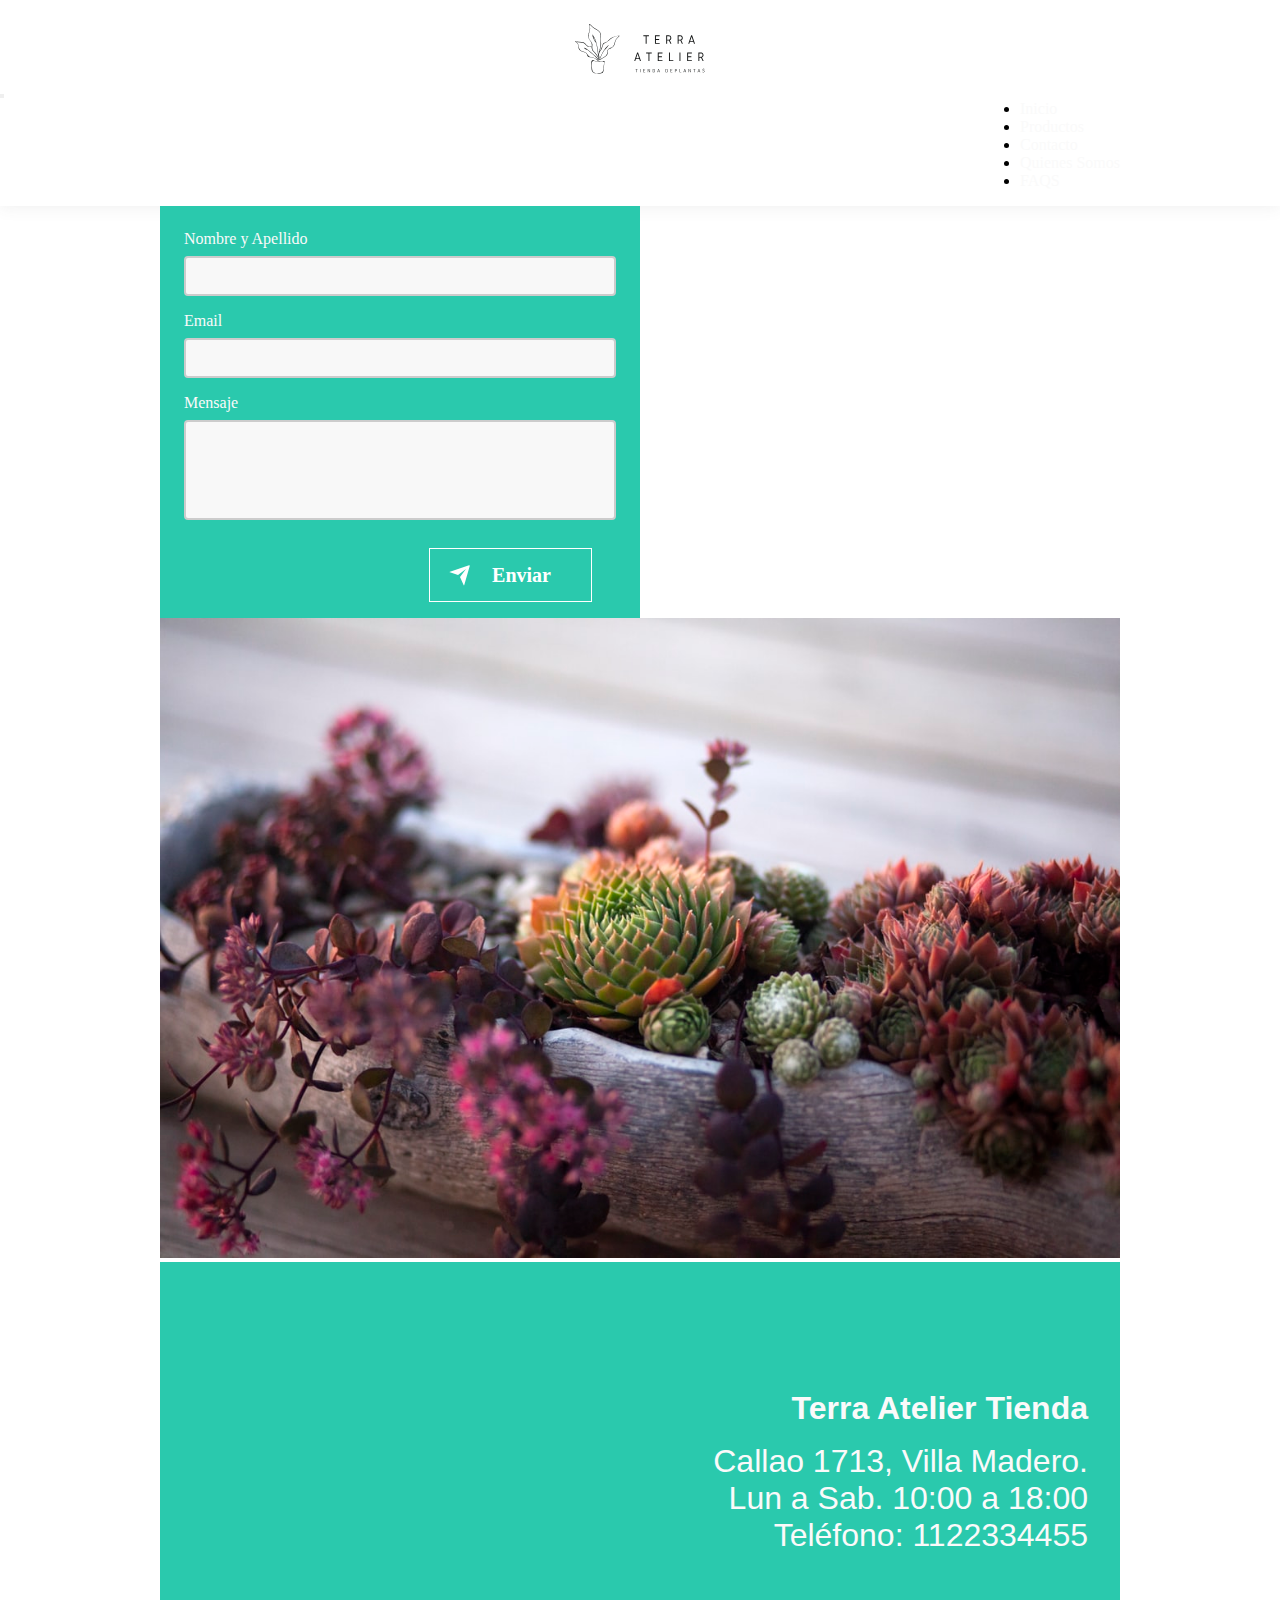
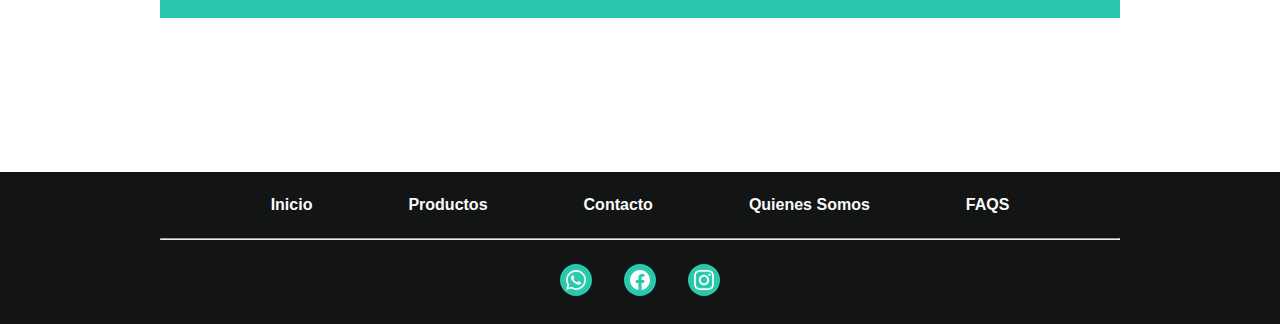
<file: contacto.html>
<!DOCTYPE html>
<html lang="es">
<head>
    <meta charset="UTF-8">
    <meta http-equiv="X-UA-Compatible" content="IE=edge">
    <meta name="viewport" content="width=device-width, initial-scale=1.0">
    <meta name="E-commerce de plantas">
    <link rel="shortcut icon" href="img/favicon.ico">
    <link rel="stylesheet" href="./css/style.css">
    <link href="https://cdn.jsdelivr.net/npm/bootstrap@5.1.3/dist/css/bootstrap.min.css" rel="stylesheet" integrity="sha384-1BmE4kWBq78iYhFldvKuhfTAU6auU8tT94WrHftjDbrCEXSU1oBoqyl2QvZ6jIW3" crossorigin="anonymous">
    <title>Terra Atelier - Contacto</title>
    <meta name="description" content="En nuestra sección de contacto podrás ubicar nuestra tienda en el mapa y mandarnos un mensaje por cualquier duda que tengas!" />
</head>
<body>

 <!-- NAVBAR -->
     <nav class="navbar navbar-expand-lg navbar-light bg-light mb-5 ">
        <div class="container-fluid ">
          <a class="navbar-brand" href="index.html"><img class="logo" src="img/logo.svg" alt="logoterraatelier"></a>
          <button class="navbar-toggler" type="button" data-bs-toggle="collapse" data-bs-target="#navbarNav" aria-controls="navbarNav" aria-expanded="false" aria-label="Toggle navigation">
            <span class="navbar-toggler-icon"></span>
          </button>
          <div class="collapse navbar-collapse li-position" id="navbarNav">
            <ul class="navbar-nav">
              <li class="nav-item">
                <a class="nav-link " aria-current="page" href="index.html">Inicio</a>
              </li>
              <li class="nav-item">
                <a class="nav-link" href="productos.html">Productos</a>
              </li>
              <li class="nav-item">
                <a class="nav-link active" href="contacto.html">Contacto</a>
              </li>
              <li class="nav-item">
                <a class="nav-link" href="quienes-somos.html">Quienes Somos</a>
              </li>
              <li class="nav-item">
                <a class="nav-link" href="faqs.html">FAQS</a>
              </li>
            </ul>
          </div>
        </div>
      </nav>
    
<!-- INBOX-->
<section class="responsive-message mb-5">
    <div class="row">
        <div class="col-xxl-6 col-12 p-0 inbox-left">
            <form action="" class="p-3">
                <div class="inbox-name">
                    <label for="text">Nombre y Apellido</label>
                    <input type="text">
                </div>
                <div class="inbox-email">
                    <label for="text">Email</label>
                    <input type="text">
                </div>
                <div class="inbox-message">
                    <label for="text">Mensaje</label>
                    <textarea name="text" id="text" cols="30" rows="10"></textarea>
                </div>  
            </form>
            <div class="inbox-btn">
                <button class="button-inbox">
                      <div class="svg-wrapper-1">
                        <div class="svg-wrapper">
                          <svg xmlns="http://www.w3.org/2000/svg" viewBox="0 0 24 24" width="24" height="24">
                            <path fill="none" d="M0 0h24v24H0z"></path>
                           <path fill="currentColor" d="M1.946 9.315c-.522-.174-.527-.455.01-.634l19.087-6.362c.529-.176.832.12.684.638l-5.454 19.086c-.15.529-.455.547-.679.045L12 14l6-8-8 6-8.054-2.685z"></path>
                          </svg>
                        </div>
                      </div>
                      <span>Enviar</span>
                    </button>
            </div>
        </div>
        <div class="col-xxl-6 px-0  col-12"> 
        <img class="img-inbox" src="img/succulent.jpg" width="100%" alt="imagensuculenta">
        </div>
    </div>
</section>

<!-- MAPS -->
    <section class="responsive-message mb-5">
        <div class="row">
            <div class="col-12 col-md-6 p-0">
                <div class= "box-map-left">
                    <p class="text-map-bold">Terra Atelier Tienda <br>
                    </p> 
                    <p class="text-map"> Callao 1713, Villa Madero. <br> Lun a Sab. 10:00 a 18:00 <br> Teléfono: 1122334455 <br> 
                    </p>
                </div>
            </div>
            <div class="col-12 col-md-6 p-0">
                <iframe src="https://www.google.com/maps/embed?pb=!1m18!1m12!1m3!1d289.94160794339587!2d-58.503243936863996!3d-34.6972382619605!2m3!1f0!2f0!3f0!3m2!1i1024!2i768!4f13.1!3m3!1m2!1s0x95bccf655d3cd089%3A0x585078f70c461c47!2sTerra%20Atelier!5e0!3m2!1sen!2sar!4v1638651493616!5m2!1sen!2sar"  style="border:0;" allowfullscreen="" loading="lazy">
                </iframe>  
            </div>
        </div>
    </section>
    
<!-- FOOTER -->
    <footer class="footer-responsive">
        <ul class="ul-footer">
            <li class="li-footer"><a href="index.html"> Inicio</a></li>
            <li class="li-footer"><a href="productos.html">Productos</a></li>
            <li class="li-footer"><a href="contacto.html">Contacto</a></li>
            <li class="li-footer"><a href="quienes-somos.html">Quienes Somos</a></li>
            <li class="li-footer"><a href="faqs.html">FAQS</a></li> 
        </ul>
        <hr>
        <div class="redes">
            <a class="icon-redes" href="https://api.whatsapp.com/send?phone=0123456789&text=Hola, Nececito mas informacion!" target="_blank">
                <img src="img/wasap.svg" alt="iconwhatsapp">
            </a>
            <a class="icon-redes" href="https://www.facebook.com/terraatelier.tiendadeplantas" target="_blank">
                <img src="img/fb.svg" alt="iconfacebook">
            </a>
            <a class="icon-redes" href="https://www.instagram.com/terraatelierok/"target="_blank">
                <img src="img/ig.svg" alt="iconinstagram">
            </a>
        </div>
    </footer> 
    <script src="https://cdn.jsdelivr.net/npm/bootstrap@5.1.3/dist/js/bootstrap.bundle.min.js" integrity="sha384-ka7Sk0Gln4gmtz2MlQnikT1wXgYsOg+OMhuP+IlRH9sENBO0LRn5q+8nbTov4+1p" crossorigin="anonymous"></script>
</body>
</html>
</file>
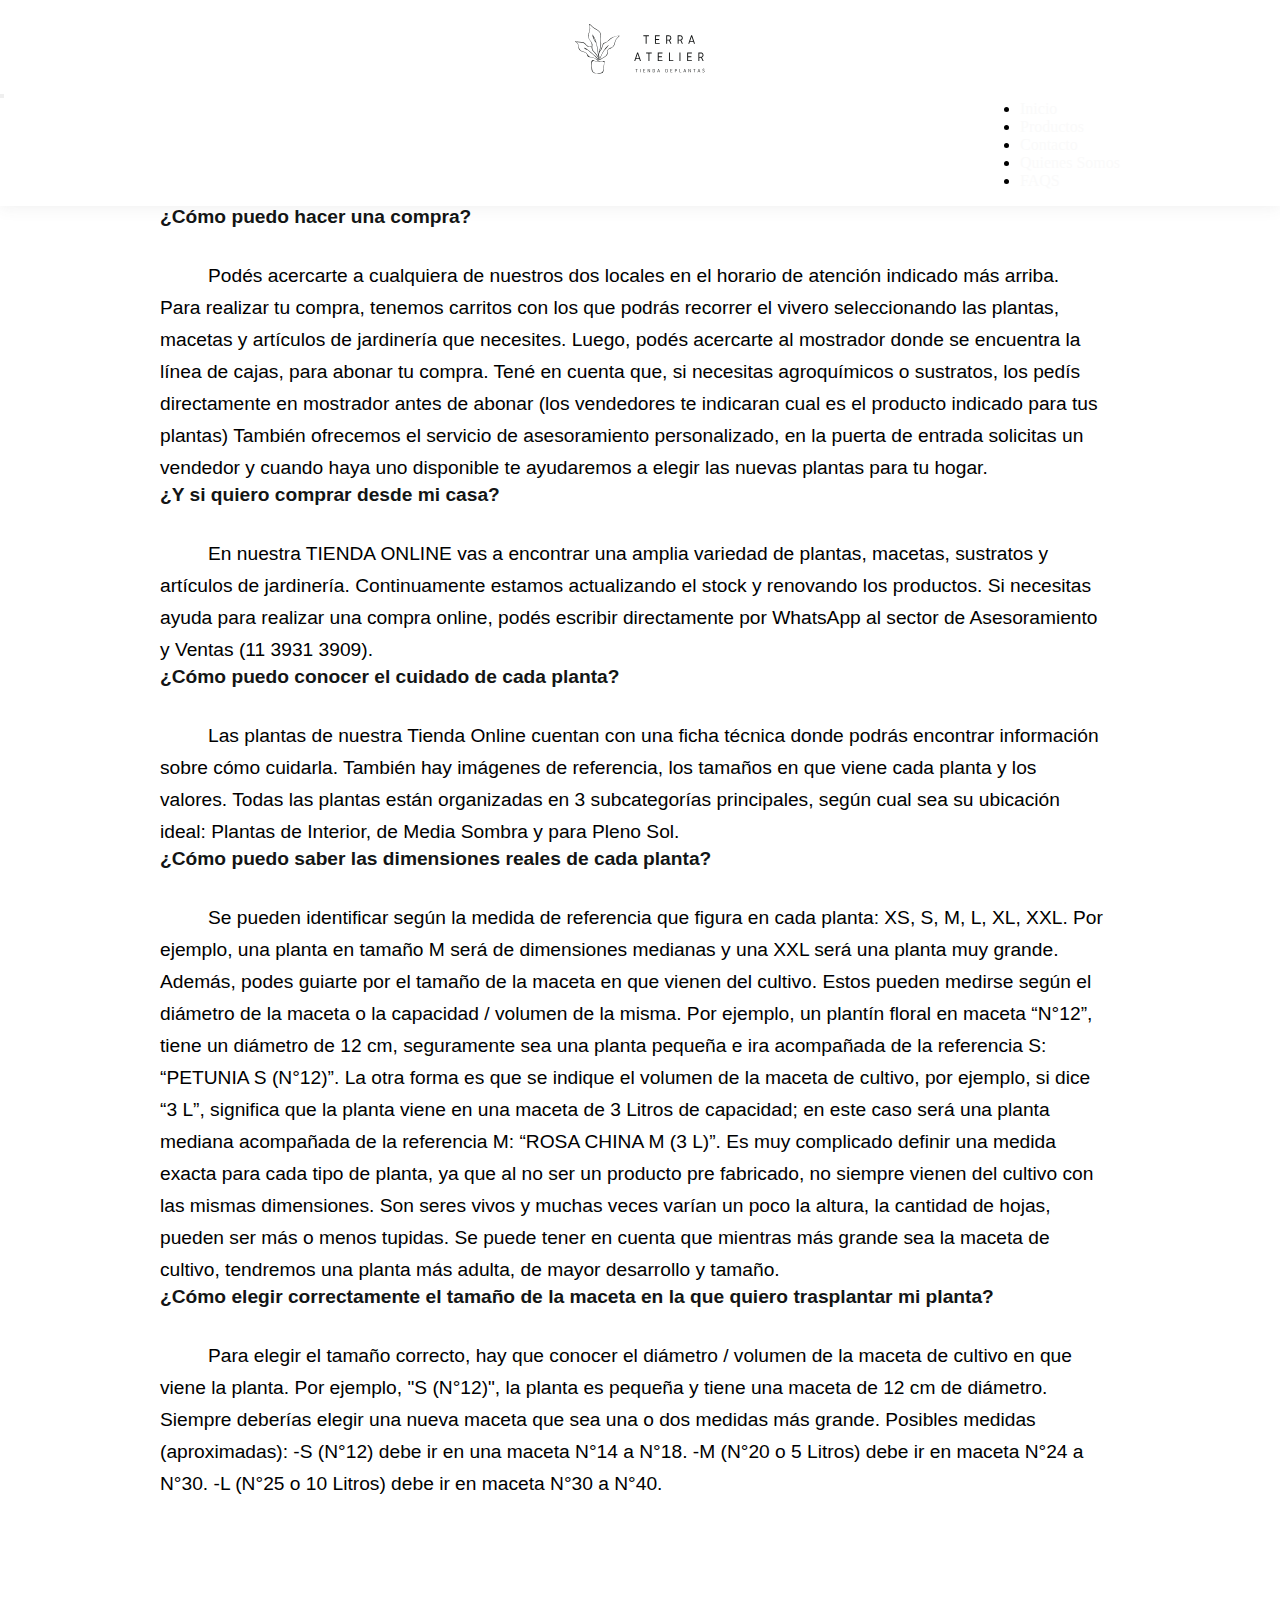
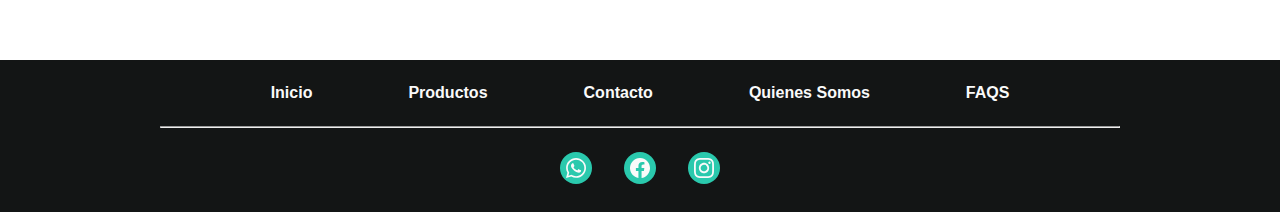
<file: faqs.html>
<!DOCTYPE html>
<html lang="es">
<head>
    <meta charset="UTF-8">
    <meta http-equiv="X-UA-Compatible" content="IE=edge">
    <meta name="viewport" content="width=device-width, initial-scale=1.0">
    <meta name="E-commerce de plantas">
    <link rel="shortcut icon" href="img/favicon.ico">
    <link rel="stylesheet" href="./css/style.css">
    <link href="https://cdn.jsdelivr.net/npm/bootstrap@5.1.3/dist/css/bootstrap.min.css" rel="stylesheet" integrity="sha384-1BmE4kWBq78iYhFldvKuhfTAU6auU8tT94WrHftjDbrCEXSU1oBoqyl2QvZ6jIW3" crossorigin="anonymous">
    <title>Terra Atelier - FAQS</title>
    <meta name="description" content="En nuestra sección de FAQS podrás encontrar las preguntas mas frecuentes sobre como comprar en nuestra tienda online" />
</head>
<body>

  <!-- NAVBAR -->
    <nav class="navbar navbar-expand-lg navbar-light bg-light ">
      <div class="container-fluid ">
        <a class="navbar-brand" href="index.html"><img class="logo" src="img/logo.svg" alt="logoterraatelier"></a>
        <button class="navbar-toggler" type="button" data-bs-toggle="collapse" data-bs-target="#navbarNav" aria-controls="navbarNav" aria-expanded="false" aria-label="Toggle navigation">
          <span class="navbar-toggler-icon"></span>
        </button>
        <div class="collapse navbar-collapse li-position" id="navbarNav">
          <ul class="navbar-nav">
            <li class="nav-item">
              <a class="nav-link " aria-current="page" href="index.html">Inicio</a>
            </li>
            <li class="nav-item">
              <a class="nav-link" href="productos.html">Productos</a>
            </li>
            <li class="nav-item">
              <a class="nav-link" href="contacto.html">Contacto</a>
            </li>
            <li class="nav-item">
              <a class="nav-link" href="quienes-somos.html">Quienes Somos</a>
            </li>
            <li class="nav-item">
              <a class="nav-link active" href="faqs.html">FAQS</a>
            </li>
          </ul>
        </div>
      </div>
    </nav>
   
    <!-- TABBAR -->
    <section class="responsive-tab">
    <div class="d-flex align-items-center my-5">
      <div class="nav flex-column nav-pills me-3" id="v-pills-tab" role="tablist" aria-orientation="vertical">
        <button class="active btn-tab p-3 m-3" id="v-pills-home-tab" data-bs-toggle="pill" data-bs-target="#v-pills-home" type="button" role="tab" aria-controls="v-pills-home" aria-selected="true">Suculentas</button>
        <button class="btn-tab p-3 m-3" id="v-pills-profile-tab" data-bs-toggle="pill" data-bs-target="#v-pills-profile" type="button" role="tab" aria-controls="v-pills-profile" aria-selected="false">Cactus</button>
        <button class="btn-tab p-3 m-3" id="v-pills-messages-tab" data-bs-toggle="pill" data-bs-target="#v-pills-messages" type="button" role="tab" aria-controls="v-pills-messages" aria-selected="false">Deco</button>
      </div>
      <div class="tab-content" id="v-pills-tabContent">
        <div class="tab-pane fade show active" id="v-pills-home" role="tabpanel" aria-labelledby="v-pills-home-tab"><img class="size-tab" src="img/tabsucus.png" alt="imagen suculenta"></div>
        <div class="tab-pane fade" id="v-pills-profile" role="tabpanel" aria-labelledby="v-pills-profile-tab"><img class="size-tab" src="img/tabcactus.png" alt="imagen cactus"></div>
        <div class="tab-pane fade" id="v-pills-messages" role="tabpanel" aria-labelledby="v-pills-messages-tab"><img class="size-tab" src="img/tabsecas.png" alt="imagen cactus"></div>
      </div>
    </div>
  </section>

  <!-- QUESTIONS -->
    <section class="responsive-faqs mt-5" id="responsive-faqs">
        <h2 class="question-terra"> ¿Cómo puedo hacer una compra?
        </h2>
        <h3 class="text-faqs mb-5">
          Podés acercarte a cualquiera de nuestros dos locales en el horario de atención indicado más arriba. Para realizar tu compra, tenemos carritos con los que podrás recorrer el vivero seleccionando las plantas, macetas y artículos de jardinería que necesites. Luego, podés acercarte al mostrador donde se encuentra la línea de cajas, para abonar tu compra. Tené en cuenta que, si necesitas agroquímicos o sustratos, los pedís directamente en mostrador antes de abonar (los vendedores te indicaran cual es el producto indicado para tus plantas)  
          También ofrecemos el servicio de asesoramiento personalizado, en la puerta de entrada solicitas un vendedor y cuando haya uno disponible te ayudaremos a elegir las nuevas plantas para tu hogar.
        </h3>
        <h2 class="question-terra"> ¿Y si quiero comprar desde mi casa?
        </h2>
        <h3 class="text-faqs mb-5">
          En nuestra TIENDA ONLINE vas a encontrar una amplia variedad de plantas, macetas, sustratos y artículos de jardinería. Continuamente estamos actualizando el stock y renovando los productos.
          Si necesitas ayuda para realizar una compra online, podés escribir directamente por WhatsApp al sector de Asesoramiento y Ventas (11 3931 3909).
        </h3>
        <h2 class="question-terra"> ¿Cómo puedo conocer el cuidado de cada planta?
        </h2>
        <h3 class="text-faqs mb-5">
          Las plantas de nuestra Tienda Online cuentan con una ficha técnica donde podrás encontrar información sobre cómo cuidarla. También hay imágenes de referencia, los tamaños en que viene cada planta y los valores.
          Todas las plantas están organizadas en 3 subcategorías principales, según cual sea su ubicación ideal: Plantas de Interior, de Media Sombra y para Pleno Sol.
        </h3>
        <h2 class="question-terra"> ¿Cómo puedo saber las dimensiones reales de cada planta?
        </h2>
        <h3 class="text-faqs mb-5">
          Se pueden identificar según la medida de referencia que figura en cada planta: XS, S, M, L, XL, XXL. Por ejemplo, una planta en tamaño M será de dimensiones medianas y una XXL será una planta muy grande.
          Además, podes guiarte por el tamaño de la maceta en que vienen del cultivo. Estos pueden medirse según el diámetro de la maceta o la capacidad / volumen de la misma. Por ejemplo, un plantín floral en maceta “N°12”, tiene un diámetro de 12 cm, seguramente sea una planta pequeña e ira acompañada de la referencia S: “PETUNIA S (N°12)”.     
          La otra forma es que se indique el volumen de la maceta de cultivo, por ejemplo, si dice “3 L”, significa que la planta viene en una maceta de 3 Litros de capacidad; en este caso será una planta mediana acompañada de la referencia M: “ROSA CHINA M (3 L)”. 
          Es muy complicado definir una medida exacta para cada tipo de planta, ya que al no ser un producto pre fabricado, no siempre vienen del cultivo con las mismas dimensiones. Son seres vivos y muchas veces varían un poco la altura, la cantidad de hojas, pueden ser más o menos tupidas. Se puede tener en cuenta que mientras más grande sea la maceta de cultivo, tendremos una planta más adulta, de mayor desarrollo y tamaño.
        </h3>
        <h2 class="question-terra"> ¿Cómo elegir correctamente el tamaño de la maceta en la que quiero trasplantar mi planta?
        </h2>
        <h3 class="text-faqs mb-5">
          Para elegir el tamaño correcto, hay que conocer el diámetro / volumen de la maceta de cultivo en que viene la planta. Por ejemplo, "S (N°12)", la planta es pequeña y tiene una maceta de 12 cm de diámetro. Siempre deberías elegir una nueva maceta que sea una o dos medidas más grande.
          Posibles medidas (aproximadas):
          -S (N°12) debe ir en una maceta N°14 a N°18.
          -M (N°20 o 5 Litros) debe ir en maceta N°24 a N°30.
          -L (N°25 o 10 Litros) debe ir en maceta N°30 a N°40.
        </h3>
    </section>

    <!-- FOOTER -->
    <footer class="footer-responsive">
      <ul class="ul-footer">
          <li class="li-footer"><a href="index.html"> Inicio</a></li>
          <li class="li-footer"><a href="productos.html">Productos</a></li>
          <li class="li-footer"><a href="contacto.html">Contacto</a></li>
          <li class="li-footer"><a href="quienes-somos.html">Quienes Somos</a></li>
          <li class="li-footer"><a href="faqs.html">FAQS</a></li> 
      </ul>
      <hr>
      <div class="redes">
          <a class="icon-redes" href="https://api.whatsapp.com/send?phone=0123456789&text=Hola, Nececito mas informacion!" target="_blank">
              <img src="img/wasap.svg" alt="iconwhatsapp">
          </a>
          <a class="icon-redes" href="https://www.facebook.com/terraatelier.tiendadeplantas" target="_blank">
              <img src="img/fb.svg" alt="iconfacebook">
          </a>
          <a class="icon-redes" href="https://www.instagram.com/terraatelierok/"target="_blank">
              <img src="img/ig.svg" alt="iconinstagram">
          </a>
      </div>
  </footer> 
    <script src="https://cdn.jsdelivr.net/npm/bootstrap@5.1.3/dist/js/bootstrap.bundle.min.js" integrity="sha384-ka7Sk0Gln4gmtz2MlQnikT1wXgYsOg+OMhuP+IlRH9sENBO0LRn5q+8nbTov4+1p" crossorigin="anonymous"></script>
</body>
</html>
</file>
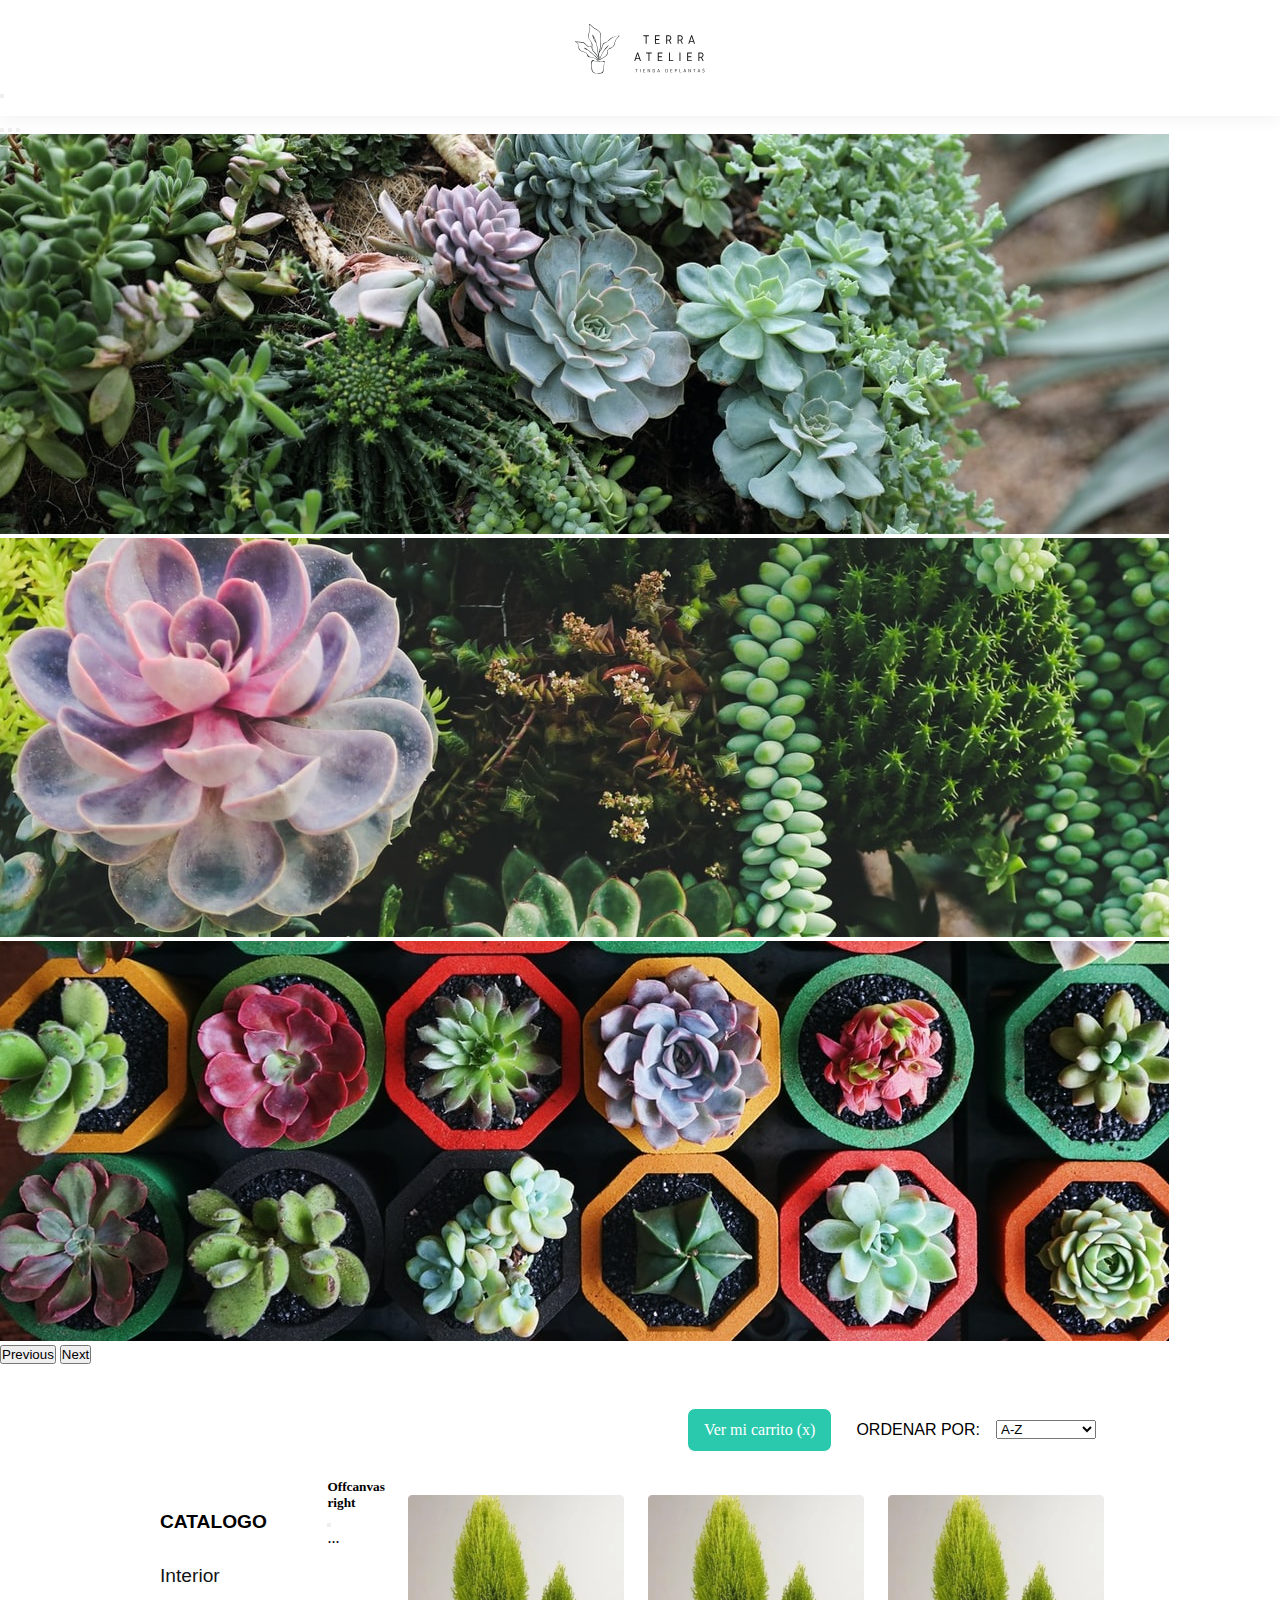
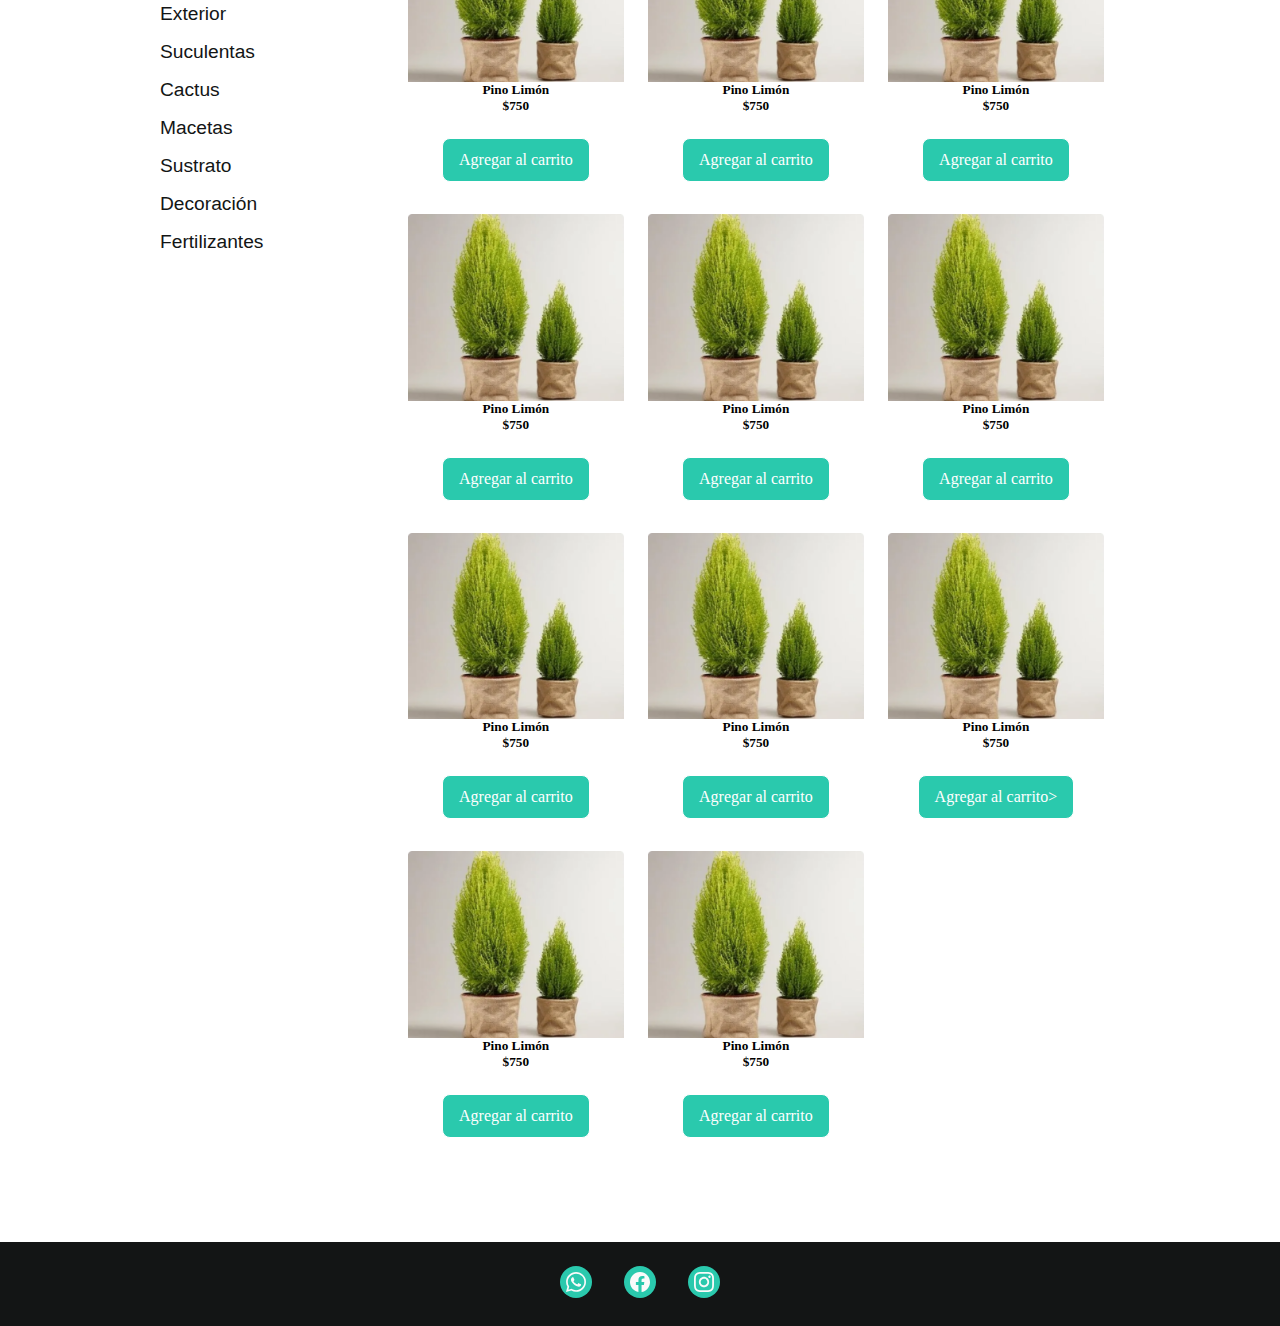
<file: productos.html>
<!DOCTYPE html>
<html lang="es">
<head>
    <meta charset="UTF-8">
    <meta http-equiv="X-UA-Compatible" content="IE=edge">
    <meta name="viewport" content="width=device-width, initial-scale=1.0">
    <meta name="E-commerce de plantas">
    <link rel="shortcut icon" href="img/favicon.ico">
    <link href="https://cdn.jsdelivr.net/npm/bootstrap@5.2.1/dist/css/bootstrap.min.css" rel="stylesheet" integrity="sha384-iYQeCzEYFbKjA/T2uDLTpkwGzCiq6soy8tYaI1GyVh/UjpbCx/TYkiZhlZB6+fzT" crossorigin="anonymous">
    <link rel="stylesheet" href="./css/style.css">
    <title>Terra Atelier - Productos</title>
    <meta name="description" content="En nuestra sección de productos podrás encontrar todo ordenado en categorías para comprar de una manera mas fàcil y segura." />
</head>
<body>
 
   <!-- NAVBAR -->
 <nav class="navbar navbar-expand-lg navbar-light bg-light pb-2 pt-2 ">
    <a class="navbar-brand" href="index.html"><img class="logo" src="img/logo.svg" alt="logoterraatelier"></a>
    <button class="navbar-toggler" type="button" data-bs-toggle="collapse" data-bs-target="#navbarNav" aria-controls="navbarNav" aria-expanded="false" aria-label="Toggle navigation">
      <span class="navbar-toggler-icon"></span>
    </button>
    <div class="collapse navbar-collapse li-position" id="navbarNav">
      <!-- <ul class="navbar-nav">
        <li class="nav-item">
          <a class="nav-link " aria-current="page" href="index.html">Inicio</a>
        </li>
        <li class="nav-item">
          <a class="nav-link active" href="productos.html">Productos</a>
        </li>
        <li class="nav-item">
          <a class="nav-link" href="contacto.html">Contacto</a>
        </li>
        <li class="nav-item">
          <a class="nav-link" href="quienes-somos.html">Quienes Somos</a>
        </li>
        <li class="nav-item">
          <a class="nav-link" href="faqs.html">FAQS</a>
        </li>
      </ul> -->
    </div>
</nav> 

<!-- CAROUSEL -->
<div id="carouselExampleIndicators" class="carousel slide" data-bs-ride="carousel">
  <div class="carousel-indicators">
    <button type="button" data-bs-target="#carouselExampleIndicators" data-bs-slide-to="0" class="active" aria-current="true" aria-label="Slide 1"></button>
    <button type="button" data-bs-target="#carouselExampleIndicators" data-bs-slide-to="1" aria-label="Slide 2"></button>
    <button type="button" data-bs-target="#carouselExampleIndicators" data-bs-slide-to="2" aria-label="Slide 3"></button>
  </div>
  <div class="carousel-inner">
    <div class="carousel-item active">
      <img src="img/c1.jpg" class="d-block w-100" style="height: auto;" alt="...">
    </div>
    <div class="carousel-item">
      <img src="img/c2.jpg" class="d-block w-100" style="height: auto;" alt="...">
    </div>
    <div class="carousel-item">
      <img src="img/c3.jpg" class="d-block w-100" style="height: auto;" alt="...">
    </div>
  </div>
  <button class="carousel-control-prev" type="button" data-bs-target="#carouselExampleIndicators" data-bs-slide="prev">
    <span class="carousel-control-prev-icon" aria-hidden="true"></span>
    <span class="visually-hidden">Previous</span>
  </button>
  <button class="carousel-control-next" type="button" data-bs-target="#carouselExampleIndicators" data-bs-slide="next">
    <span class="carousel-control-next-icon" aria-hidden="true"></span>
    <span class="visually-hidden">Next</span>
  </button>
</div>

 <!-- FILTROS -->
    <section class="responsive-market">
      <div class="cart__buttons">
        <button class="button-inbox-market" type="button" data-bs-toggle="offcanvas" data-bs-target="#offcanvasRight" aria-controls="offcanvasRight"> Ver mi carrito (x)</button>
        <form action="" class="ordenar">
            <label class="ordenar me-2" for="talle">ORDENAR POR:</label>
            <select class="ordenar" name="talle" id="talle" required>
                <option value="">A-Z</option>
                <option value="s">Z-A</option>
                <option value="m">Menor precio</option>
                <option value="l">Mayor precio</option>
            </select>
        </form>
      </div>  
        <div class="market">
            <aside>
                <h3 class="catalogo"> CATALOGO
                </h3>
                <h3 class="categoria-catalogo">Interior
                </h3>
                <h3 class="categoria-catalogo">Exterior
                </h3>
                <h3 class="categoria-catalogo">Suculentas
                </h3>
                <h3 class="categoria-catalogo">Cactus
                </h3>
                <h3 class="categoria-catalogo">Macetas
                </h3>
                <h3 class="categoria-catalogo">Sustrato
                </h3>
                <h3 class="categoria-catalogo">Decoración
                </h3>
                <h3 class="categoria-catalogo">Fertilizantes
                </h3>
            </aside> 
            <div class="offcanvas offcanvas-end " tabindex="-1" id="offcanvasRight" aria-labelledby="offcanvasRightLabel">
              <div class="offcanvas-header">
                <h5 class="offcanvas-title" id="offcanvasRightLabel">Offcanvas right</h5>
                <button type="button" class="btn-close" data-bs-dismiss="offcanvas" aria-label="Close"></button>
              </div>
              <div class="offcanvas-body">
                ...
              </div>
            </div>

     <!-- GRILLA DE PRODUCTOS -->
            <div class="grid grid__cart ">
                <div class="card">
                    <img src="img/imagepino.png" class="img-card card-img-top" alt="imageplant">
                    <div class="card-body">
                      <h5 class="card-title mt-3">Pino Limón</h5>
                      <h5 class="card-title mt-3">$750</h5>
                      <button class="button-inbox-market">
                        <span> Agregar al carrito </span>
                      </button>
                    </div>
                  </div>
                  <div class="card">
                    <img src="img/imagepino.png" class="img-card card-img-top" alt="imageplant">
                    <div class="card-body">
                      <h5 class="card-title mt-3">Pino Limón</h5>
                      <h5 class="card-title mt-3">$750</h5>
                      <button class="button-inbox-market">
                        <span> Agregar al carrito </span>
                      </button>
                    </div>
                  </div>
                  <div class="card">
                    <img src="img/imagepino.png" class="img-card card-img-top" alt="imageplant">
                    <div class="card-body">
                      <h5 class="card-title mt-3">Pino Limón</h5>
                      <h5 class="card-title mt-3">$750</h5>
                      <button class="button-inbox-market">
                        <span> Agregar al carrito </span>
                      </button>
                    </div>
                  </div>
                  <div class="card">
                    <img src="img/imagepino.png" class="img-card card-img-top" alt="imageplant">
                    <div class="card-body">
                      <h5 class="card-title mt-3">Pino Limón</h5>
                      <h5 class="card-title mt-3">$750</h5>
                      <button class="button-inbox-market">
                        <span> Agregar al carrito </span>
                      </button>
                    </div>
                  </div>
                  <div class="card">
                    <img src="img/imagepino.png" class="img-card card-img-top" alt="imageplant">
                    <div class="card-body">
                      <h5 class="card-title mt-3">Pino Limón</h5>
                      <h5 class="card-title mt-3">$750</h5>
                      <button class="button-inbox-market">
                        <span> Agregar al carrito </span>
                      </button>
                    </div>
                  </div>
                  <div class="card">
                    <img src="img/imagepino.png" class="img-card card-img-top" alt="imageplant">
                    <div class="card-body">
                      <h5 class="card-title mt-3">Pino Limón</h5>
                      <h5 class="card-title mt-3">$750</h5>
                      <button class="button-inbox-market">
                        <span> Agregar al carrito </span>
                      </button>
                    </div>
                  </div><div class="card">
                    <img src="img/imagepino.png" class="img-card card-img-top" alt="imageplant">
                    <div class="card-body">
                      <h5 class="card-title mt-3">Pino Limón</h5>
                      <h5 class="card-title mt-3">$750</h5>
                      <button class="button-inbox-market">
                        <span> Agregar al carrito </span>
                      </button>
                    </div>
                  </div>
                  <div class="card">
                    <img src="img/imagepino.png" class="img-card card-img-top" alt="imageplant">
                    <div class="card-body">
                      <h5 class="card-title mt-3">Pino Limón</h5>
                      <h5 class="card-title mt-3">$750</h5>
                      <button class="button-inbox-market">
                        <span> Agregar al carrito </span>
                      </button>
                    </div>
                  </div>
                  <div class="card">
                    <img src="img/imagepino.png" class="img-card card-img-top" alt="imageplant">
                    <div class="card-body">
                      <h5 class="card-title mt-3">Pino Limón</h5>
                      <h5 class="card-title mt-3">$750</h5>
                      <button class="button-inbox-market">
                        <span> Agregar al carrito </span>>
                      </button>
                    </div>
                  </div>
                  <div class="card">
                    <img src="img/imagepino.png" class="img-card card-img-top" alt="imageplant">
                    <div class="card-body">
                      <h5 class="card-title mt-3">Pino Limón</h5>
                      <h5 class="card-title mt-3">$750</h5>
                      <button class="button-inbox-market">
                        <span> Agregar al carrito </span>
                      </button>
                    </div>
                  </div>
                  <div class="card">
                    <img src="img/imagepino.png" class="img-card card-img-top" alt="imageplant">
                    <div class="card-body">
                      <h5 class="card-title mt-3">Pino Limón</h5>
                      <h5 class="card-title mt-3">$750</h5>
                      <button class="button-inbox-market">
                        <span> Agregar al carrito </span>
                      </button>
                    </div>
                  </div>
                 
        </div>
    </section>
<!-- FOOTER -->
    <footer class="footer-responsive">
     <!--  <ul class="ul-footer">
          <li class="li-footer"><a href="index.html"> Inicio</a></li>
          <li class="li-footer"><a href="productos.html">Productos</a></li>
          <li class="li-footer"><a href="contacto.html">Contacto</a></li>
          <li class="li-footer"><a href="quienes-somos.html">Quienes Somos</a></li>
          <li class="li-footer"><a href="faqs.html">FAQS</a></li> 
      </ul>
      <hr> -->
      <div class="redes">
          <a class="icon-redes" href="https://api.whatsapp.com/send?phone=0123456789&text=Hola, Nececito mas informacion!" target="_blank">
              <img src="img/wasap.svg" alt="iconwhatsapp">
          </a>
          <a class="icon-redes" href="https://www.facebook.com/terraatelier.tiendadeplantas" target="_blank">
              <img src="img/fb.svg" alt="iconfacebook">
          </a>
          <a class="icon-redes" href="https://www.instagram.com/terraatelierplantas/" target="_blank">
              <img src="img/ig.svg" alt="iconinstagram">
          </a>
      </div>
  </footer> 
  <script src="./js/script.js"></script> 
  <script src="https://cdn.jsdelivr.net/npm/bootstrap@5.2.1/dist/js/bootstrap.bundle.min.js" integrity="sha384-u1OknCvxWvY5kfmNBILK2hRnQC3Pr17a+RTT6rIHI7NnikvbZlHgTPOOmMi466C8" crossorigin="anonymous"></script>
</body>
</html>
</file>
<file: css/style.css>
* {
  padding: 0;
  margin: 0;
  -webkit-box-sizing: border-box;
  box-sizing: border-box;
}

.footer-primario #131515 {
  background-color: #131515;
}

.footer-secundario #fafafa {
  background-color: #131515;
}

.footer-responsive {
  height: auto;
  width: 100%;
  background-color: #131515;
}

.ul-footer {
  height: auto;
  width: 100%;
  background-color: #fafafa;
}

.footer,
.footer--redisenio1,
.footer--redisenio2 {
  width: 100%;
  height: auto;
  background-color: #131515;
  text-align: center;
  color: #fafafa;
}

.footer--redisenio1 {
  background-color: aquamarine;
  color: yellow;
}

.footer--redisenio2 {
  background-color: brown;
  color: yellow;
}

body {
  background-color: #ffffff;
}

section {
  margin-left: 10rem;
  margin-right: 10rem;
}

/* navbar */
.navbar {
  width: 100%;
  background-color: #fff;
  padding-top: 1rem;
  padding-bottom: 1rem;
  box-shadow: 0 0 16px rgb(74 74 77 / 10%);
}

.navbar-brand {
  margin: 0;
  display: flex;
  justify-content: center;
}

@media only screen and (max-width: 992px) {
  .navbar-brand {
    margin: unset;
    justify-content: flex-start;
  }
}

.navbar-collapse {
  display: -webkit-box;
  display: -ms-flexbox;
  display: flex;
  -ms-flex-preferred-size: auto;
  flex-basis: auto;
  -webkit-box-pack: end;
  -ms-flex-pack: end;
  justify-content: flex-end;
  margin-right: 10rem;
}

.logo {
  width: 130px;
  margin-top: 0.5rem;
  margin-bottom: 0.5rem;
}

@media only screen and (max-width: 991px) {
  .navbar-toggler {
    margin-right: 5rem;
  }
}

@media only screen and (max-width: 600px) {
  .navbar-toggler {
    margin-right: 1rem;
  }
}

.ul-navbar {
  display: -webkit-box;
  display: -ms-flexbox;
  display: flex;
  -webkit-box-orient: horizontal;
  -webkit-box-direction: normal;
  -ms-flex-direction: row;
  flex-direction: row;
}

.li-navbar {
  display: -webkit-box;
  display: -ms-flexbox;
  display: flex;
  -webkit-box-orient: horizontal;
  -webkit-box-direction: normal;
  -ms-flex-direction: row;
  flex-direction: row;
  margin-right: 10rem;
  text-decoration: none;
  font-weight: bolder;
  font-family: -apple-system, BlinkMacSystemFont, "Segoe UI", Roboto, Oxygen,
    Ubuntu, Cantarell, "Open Sans", "Helvetica Neue", sans-serif;
}

a:link,
a:visited,
a:active,
a:hover {
  text-decoration: none;
  color: #fafafa;
}

a.btn-hero:hover {
  color: #ffffff;
}

a.btn-hero:visited {
  color: #ffffff;
}

a.nav-link {
  color: none;
}

.nav-terra {
  display: flex;
  justify-content: space-between;
}

/* hero */
.section1 {
  background-image: url("img/hero.webp");
  background-repeat: none;
  background-position: center;
  background-size: cover;
  height: 60vh;
}

.hero {
  display: -webkit-box;
  display: -ms-flexbox;
  display: flex;
  -webkit-box-orient: vertical;
  -webkit-box-direction: normal;
  -ms-flex-direction: column;
  flex-direction: column;
  -webkit-box-pack: start;
  -ms-flex-pack: start;
  justify-content: flex-start;
  -webkit-box-align: start;
  -ms-flex-align: start;
  align-items: flex-start;
  padding-top: 10rem;
}

h1 {
  color: #fafafa;
  font-family: -apple-system, BlinkMacSystemFont, "Segoe UI", Roboto, Oxygen,
    Ubuntu, Cantarell, "Open Sans", "Helvetica Neue", sans-serif;
  font-size: 6rem;
  margin-left: 10rem;
  margin-right: 10rem;
  margin-bottom: 10rem;
}

.btn-hero {
  background-color: #2ac9ad;
  padding: 0.2rem;
  border-radius: 0.5rem;
  border-color: #2ac9ad;
  color: #fafafa;
  font-family: -apple-system, BlinkMacSystemFont, "Segoe UI", Roboto, Oxygen,
    Ubuntu, Cantarell, "Open Sans", "Helvetica Neue", sans-serif;
  font-size: 1.5rem;
  margin-left: 10rem;
  margin-right: 10rem;
  margin-top: 4rem;
}

.btn-hero:hover {
  background-color: #28b59c;
}

.btn-hero:active {
  -webkit-transform: translateY(-1px);
  transform: translateY(-1px);
}

@media only screen and (max-width: 991px) {
  .hero {
    padding-top: 8rem;
  }
}

@media only screen and (max-width: 600px) {
  .hero {
    padding-top: 8rem;
    padding-left: 2rem;
    padding-right: 2rem;
    display: -webkit-box;
    display: -ms-flexbox;
    display: flex;
    -webkit-box-orient: vertical;
    -webkit-box-direction: normal;
    -ms-flex-direction: column;
    flex-direction: column;
    -webkit-box-pack: center;
    -ms-flex-pack: center;
    justify-content: center;
    -webkit-box-align: center;
    -ms-flex-align: center;
    align-items: center;
    text-align: center;
  }
}

@media only screen and (max-width: 991px) {
  h1 {
    margin-left: 5rem;
  }
}

@media only screen and (max-width: 991px) {
  .btn-hero {
    margin-left: 5rem;
    margin-right: 1rem;
  }
}

@media only screen and (max-width: 600px) {
  h1 {
    margin-left: 1rem;
    margin-right: 1rem;
  }
}

@media only screen and (max-width: 600px) {
  .btn-hero {
    margin-left: 1rem;
    margin-right: 1rem;
  }
}

@media only screen and (max-width: 440px) {
  .btn-hero {
    font-size: 1rem;
  }
}

@media only screen and (max-width: 335px) {
  .btn-hero {
    margin-left: 0rem;
    margin-right: 0rem;
  }
}

/* card */
.box-flex {
  display: -webkit-box;
  display: -ms-flexbox;
  display: flex;
  border-width: 0.01rem;
  border-style: solid;
  border-color: #cecece;
  margin-bottom: 4rem;
  height: 60vh;
}

.box-icon-text {
  display: -webkit-box;
  display: -ms-flexbox;
  display: flex;
  -webkit-box-orient: vertical;
  -webkit-box-direction: normal;
  -ms-flex-direction: column;
  flex-direction: column;
  background-color: #fafafa;
}

.icon {
  width: 3rem;
  margin-bottom: 1.5rem;
}

@media only screen and (max-width: 1375px) {
  .icon {
    padding-top: 3rem;
  }
}

@media only screen and (max-width: 1235px) {
  .icon {
    padding-top: 2rem;
    padding-bottom: 1rem;
  }
}

@media only screen and (max-width: 1167px) {
  .icon {
    padding-top: 1rem;
    padding-bottom: 0rem;
  }
}

@media only screen and (max-width: 1379px) {
  .icon {
    display: none;
  }
}

@media only screen and (min-width: 775px) and (max-width: 1061px) {
  .section-width {
    margin-left: 12rem;
    margin-right: 12rem;
  }
}

@media only screen and (max-width: 600px) {
  .section-width {
    margin-left: 1rem;
    margin-right: 1rem;
  }
}

@media only screen and (max-width: 410px) {
  .image-card {
    border-radius: round;
  }
}

@media only screen and (max-width: 1041px) {
  .card-text {
    font-size: small;
  }
}

.box-text-1 {
  padding-left: 3rem;
  padding-right: 3rem;
  font-family: -apple-system, BlinkMacSystemFont, "Segoe UI", Roboto, Oxygen,
    Ubuntu, Cantarell, "Open Sans", "Helvetica Neue", sans-serif;
  color: #131515;
  font-size: 1.5rem;
}

.box-text-2 {
  padding-left: 3rem;
  padding-right: 3rem;
  font-family: -apple-system, BlinkMacSystemFont, "Segoe UI", Roboto, Oxygen,
    Ubuntu, Cantarell, "Open Sans", "Helvetica Neue", sans-serif;
  color: #131515;
  font-size: 1.5rem;
  text-align: right;
}

.icon-2 {
  display: -webkit-box;
  display: -ms-flexbox;
  display: flex;
  -webkit-box-orient: horizontal;
  -webkit-box-direction: normal;
  -ms-flex-direction: row;
  flex-direction: row;
  -webkit-box-pack: end;
  -ms-flex-pack: end;
  justify-content: flex-end;
  padding-top: 8rem;
  padding-right: 3rem;
  padding-bottom: 4rem;
}

.box-flex-negra {
  display: -webkit-box;
  display: -ms-flexbox;
  display: flex;
  border-width: 0.01rem;
  border-style: solid;
  border-color: #cecece;
  margin-bottom: 4rem;
  background-color: #2ac9ad;
}

.image-width {
  width: auto;
  height: auto;
}

.box-left {
  display: -webkit-box;
  display: -ms-flexbox;
  display: flex;
  -webkit-box-align: center;
  -ms-flex-align: center;
  align-items: center;
  width: 50%;
  padding: 4rem;
}

.box-right {
  display: -webkit-box;
  display: -ms-flexbox;
  display: flex;
  background-color: #131515;
  width: 50%;
  background-image: url(img/box1.jpg);
  background-size: fill no-repeat;
  background-position: center;
  height: auto;
}

/* footer */
footer {
  background-color: #131515;
  padding-right: 10rem;
  padding-left: 10rem;
}

.ul-footer {
  display: -webkit-box;
  display: -ms-flexbox;
  display: flex;
  -webkit-box-orient: horizontal;
  -webkit-box-direction: normal;
  -ms-flex-direction: row;
  flex-direction: row;
  -webkit-box-pack: center;
  -ms-flex-pack: center;
  justify-content: center;
  background-color: #131515;
  padding-left: 0rem;
  margin-bottom: 0rem;
}

.li-footer {
  display: -webkit-box;
  display: -ms-flexbox;
  display: flex;
  -webkit-box-orient: vertical;
  -webkit-box-direction: normal;
  -ms-flex-direction: column;
  flex-direction: column;
  -webkit-box-pack: center;
  -ms-flex-pack: center;
  justify-content: center;
  margin-right: 2rem;
  margin-left: 2rem;
  margin-top: 0.5rem;
  margin-bottom: 0.5rem;
  padding: 1rem;
  text-decoration: none;
  font-weight: bolder;
  font-family: -apple-system, BlinkMacSystemFont, "Segoe UI", Roboto, Oxygen,
    Ubuntu, Cantarell, "Open Sans", "Helvetica Neue", sans-serif;
}

li a:hover {
  color: #fafafa;
}

footer hr {
  height: 1px;
  background-color: whitesmoke;
  margin: 0rem;
}

@media only screen and (max-width: 992px) {
  .li-footer {
    margin: 0rem;
  }
}

@media only screen and (max-width: 700px) {
  .ul-footer {
    -webkit-box-orient: vertical;
    -webkit-box-direction: normal;
    -ms-flex-direction: column;
    flex-direction: column;
    padding-left: 0%;
  }
}

@media only screen and (max-width: 700px) {
  .footer-responsive {
    margin-left: 0rem;
    margin-right: 0rem;
    padding-left: 0px;
    padding-right: 0px;
  }
}

.redes {
  display: -webkit-box;
  display: -ms-flexbox;
  display: flex;
  -webkit-box-orient: horizontal;
  -webkit-box-direction: normal;
  -ms-flex-direction: row;
  flex-direction: row;
  -webkit-box-align: center;
  -ms-flex-align: center;
  align-items: center;
  -webkit-box-pack: center;
  -ms-flex-pack: center;
  justify-content: center;
  padding-top: 0.5rem;
  padding-bottom: 0.5rem;
}

.icon-redes {
  margin: 1rem;
}

.section1.parallax {
  background-attachment: fixed;
}

iframe {
  width: 100%;
  height: 100%;
}

.box-map {
  display: -webkit-box;
  display: -ms-flexbox;
  display: flex;
  margin-bottom: 8rem;
  color: #fafafa;
}

.inbox-left {
  display: -webkit-box;
  display: -ms-flexbox;
  display: flex;
  -webkit-box-orient: vertical;
  -webkit-box-direction: normal;
  -ms-flex-direction: column;
  flex-direction: column;
  -webkit-box-pack: center;
  -ms-flex-pack: center;
  justify-content: center;
  background-color: #2ac9ad;
  color: #fafafa;
  width: 50%;
  background-size: fill no-repeat;
  background-position: center;
  height: auto;
}

form {
  margin: 1.5rem;
}

input[type="text"]:focus {
  border: 3px solid #555;
}

textarea {
  width: 100%;
  height: 100px;
  padding: 12px 20px;
  -webkit-box-sizing: border-box;
  box-sizing: border-box;
  border: 2px solid #ccc;
  border-radius: 4px;
  background-color: #f8f8f8;
  resize: none;
  margin-top: 0.5rem;
}

input {
  margin-bottom: 1rem;
  margin-top: 0.5rem;
  width: 100%;
  height: 40px;
  padding: 12px 20px;
  -webkit-box-sizing: border-box;
  box-sizing: border-box;
  border: 2px solid #ccc;
  border-radius: 4px;
  background-color: #f8f8f8;
  resize: none;
}

.inbox-right {
  display: -webkit-box;
  display: -ms-flexbox;
  display: flex;
  -webkit-box-pack: center;
  -ms-flex-pack: center;
  justify-content: center;
  -webkit-box-align: center;
  -ms-flex-align: center;
  align-items: center;
  background-color: #131515;
  width: auto;
  font-family: -apple-system, BlinkMacSystemFont, "Segoe UI", Roboto, Oxygen,
    Ubuntu, Cantarell, "Open Sans", "Helvetica Neue", sans-serif;
  font-weight: bold;
  font-size: xx-large;
  background-color: #131515;
}

.img-inbox {
  height: 100%;
}

.message {
  margin: 2rem;
  margin-top: 0rem;
}

@media only screen and (max-width: 1466px) {
  .message {
    font-size: x-large;
  }
}

@media only screen and (max-width: 1466px) {
  .img-message {
    width: 20vw;
  }
}

@media only screen and (max-width: 1212px) {
  .message {
    display: none;
  }
}

.img-message {
  width: 15vw;
}

@media only screen and (max-width: 1212px) {
  .img-message {
    width: 25vw;
  }
}

@media only screen and (max-width: 992px) {
  .responsive-message {
    margin-left: 5rem;
    margin-right: 5rem;
  }
}

@media only screen and (max-width: 824px) {
  .responsive-message {
    margin-left: 1rem;
    margin-right: 1rem;
  }
}

@media only screen and (max-width: 824px) {
  .inbox-right {
    display: none;
  }
}

@media only screen and (max-width: 824px) {
  .inbox-left {
    width: 100%;
  }
}

.inbox-btn {
  display: -webkit-box;
  display: -ms-flexbox;
  display: flex;
  -webkit-box-orient: horizontal;
  -webkit-box-direction: normal;
  -ms-flex-direction: row;
  flex-direction: row;
  -webkit-box-pack: end;
  -ms-flex-pack: end;
  justify-content: flex-end;
  width: 100%;
  height: auto;
}

.btn-inbox {
  padding: 3rem;
  -webkit-transition-duration: 0.4s;
  transition-duration: 0.4s;
  color: #131515;
  font-family: -apple-system, BlinkMacSystemFont, "Segoe UI", Roboto, Oxygen,
    Ubuntu, Cantarell, "Open Sans", "Helvetica Neue", sans-serif;
}

.responsive-map {
  margin-left: 10rem;
  margin-right: 10rem;
}

@media only screen and (max-width: 992px) {
  .responsive-map {
    margin-left: 5rem;
    margin-right: 5rem;
  }
}

@media only screen and (max-width: 992px) {
  .responsive-map {
    margin-left: 2rem;
    margin-right: 2rem;
  }
}

.box-map-left {
  display: -webkit-box;
  display: -ms-flexbox;
  display: flex;
  -webkit-box-orient: vertical;
  -webkit-box-direction: normal;
  -ms-flex-direction: column;
  flex-direction: column;
  -webkit-box-pack: end;
  -ms-flex-pack: end;
  justify-content: flex-end;
  -webkit-box-align: end;
  -ms-flex-align: end;
  align-items: flex-end;
  background-color: #2ac9ad;
  color: #fafafa;
  width: 100%;
  padding: 2rem;
}

div .col-6 {
  padding-left: 0rem;
  padding-right: 0rem;
}

.box-map-right {
  display: -webkit-box;
  display: -ms-flexbox;
  display: flex;
  background-color: #131515;
  width: 100%;
  background-size: fill no-repeat;
  background-position: center;
  height: auto;
}

.flex-row {
  display: -webkit-box;
  display: -ms-flexbox;
  display: flex;
  -webkit-box-orient: horizontal;
  -webkit-box-direction: normal;
  -ms-flex-direction: row;
  flex-direction: row;
}

.btn-inbox {
  display: -webkit-box;
  display: -ms-flexbox;
  display: flex;
  -webkit-box-orient: horizontal;
  -webkit-box-direction: normal;
  -ms-flex-direction: row;
  flex-direction: row;
  padding-top: 0.8rem;
  padding-left: 2rem;
  padding-right: 2rem;
  padding-bottom: 0.8rem;
  background-color: #fafafa;
  color: #131515;
  border-radius: 0.5rem;
  margin-bottom: 2rem;
  margin-top: 1rem;
  font-weight: bold;
  border-style: none;
}

.text-map {
  display: -webkit-box;
  display: -ms-flexbox;
  display: flex;
  -webkit-box-pack: end;
  -ms-flex-pack: end;
  justify-content: flex-end;
  padding-bottom: 2rem;
  font-family: -apple-system, BlinkMacSystemFont, "Segoe UI", Roboto, Oxygen,
    Ubuntu, Cantarell, "Open Sans", "Helvetica Neue", sans-serif;
  font-size: 2rem;
  text-align: right;
}

@media only screen and (max-width: 1185px) {
  .text-map {
    width: 100%;
    font-size: 1.5rem;
  }
}

.text-map-bold {
  padding-top: 6rem;
  padding-bottom: 1rem;
  font-family: -apple-system, BlinkMacSystemFont, "Segoe UI", Roboto, Oxygen,
    Ubuntu, Cantarell, "Open Sans", "Helvetica Neue", sans-serif;
  font-size: 2rem;
  text-align: right;
  font-weight: bold;
}

@media only screen and (max-width: 420px) {
  .text-map-bold {
    font-size: 1.5rem;
  }
}

@media only screen and (max-width: 420px) {
  .box-map-left {
    -webkit-box-align: center;
    -ms-flex-align: center;
    align-items: center;
    -webkit-box-pack: center;
    -ms-flex-pack: center;
    justify-content: center;
    padding: 1rem;
  }
}

@media only screen and (max-width: 420px) {
  .text-map {
    -webkit-box-pack: center;
    -ms-flex-pack: center;
    justify-content: center;
  }
}

/* parallax 2  */
.section2 {
  background-image: url("img/hero.webp");
  background-repeat: no-repeat;
  background-position: center;
  background-size: cover;
  height: 80vh;
  padding-top: 0.1rem;
}

.section2.parallax {
  background-attachment: fixed;
  display: -webkit-box;
  display: -ms-flexbox;
  display: flex;
  -webkit-box-align: center;
  -ms-flex-align: center;
  align-items: center;
}

.box-flex-pie {
  display: -webkit-box;
  display: -ms-flexbox;
  display: flex;
  width: 100%;
  margin-right: 10rem;
  margin-left: 10rem;
  margin-top: 1rem;
  margin-top: 1rem;
  background-color: #2ac9ad;
}

.box-left-pie {
  display: -webkit-box;
  display: -ms-flexbox;
  display: flex;
  -webkit-box-orient: horizontal;
  -webkit-box-direction: normal;
  -ms-flex-direction: row;
  flex-direction: row;
  -webkit-box-align: center;
  -ms-flex-align: center;
  align-items: center;
  width: 50%;
  background-color: #2ac9ad;
}

.box-right-pie {
  display: -webkit-box;
  display: -ms-flexbox;
  display: flex;
  background-color: #131515;
  width: 50%;
  background-image: url(img/box1.jpg);
  background-size: fill no-repeat;
  background-position: center;
  height: 50vh;
}

.box-text-3 {
  padding: 2rem;
  font-family: -apple-system, BlinkMacSystemFont, "Segoe UI", Roboto, Oxygen,
    Ubuntu, Cantarell, "Open Sans", "Helvetica Neue", sans-serif;
  color: #131515;
  font-size: 2.3rem;
  text-align: center;
  display: -webkit-box;
  display: -ms-flexbox;
  display: flex;
  color: #fafafa;
}

.iconcart {
  fill: #fafafa;
  display: inline-block;
}

.cart__buttons {
  display: flex;
  flex-direction: row;
  justify-content: flex-end;
  align-items: center;
  margin: 2rem 0 1rem 0;
}

.cart__buttons .button-inbox-market {
  margin: 0;
}

@media only screen and (max-width: 1293px) {
  .box-text-3 {
    font-size: 2rem;
  }
}

@media only screen and (max-width: 1093px) {
  .box-right-pie {
    display: none;
  }
}

@media only screen and (max-width: 1093px) {
  .box-left-pie {
    width: 100%;
  }
}

@media only screen and (max-width: 1093px) {
  .section2 {
    height: 50vh;
  }
}

@media only screen and (max-width: 740px) {
  .box-flex-pie {
    margin-left: 5rem;
    margin-right: 5rem;
  }
}

@media only screen and (max-width: 600px) {
  .box-flex-pie {
    margin: 1rem;
  }
}

@media only screen and (max-width: 422px) {
  .box-text-3 {
    font-size: 1.7rem;
  }
}

@media only screen and (max-width: 360px) {
  .box-text-3 {
    font-size: 1.5rem;
  }
}

@media only screen and (max-width: 1200px) {
  .responsive-market {
    margin-left: 1rem;
    margin-right: 1rem;
  }
}

aside {
  width: 20%;
}

@media only screen and (max-width: 1200px) {
  aside {
    width: 20%;
    margin-left: 0;
  }
}

@media only screen and (max-width: 1000px) {
  aside {
    display: none;
    width: 40%;
  }
}

.carousel-item {
  background-repeat: no-repeat;
  background-size: cover;
}

div#carouselExampleIndicator {
  padding-top: 100px;
}

.w-100 {
  height: 50vh;
}

@media only screen and (max-width: 800px) {
  .w-100 {
    height: 40vh;
  }
}

@media only screen and (max-width: 400px) {
  .w-100 {
    height: 30vh;
  }
}

h3 {
  font-size: larger;
}

.catalogo {
  font-family: -apple-system, BlinkMacSystemFont, "Segoe UI", Roboto, Oxygen,
    Ubuntu, Cantarell, "Open Sans", "Helvetica Neue", sans-serif;
  margin-bottom: 1rem;
  margin-top: 2rem;
}

.title-terra {
  color: #131515;
  font-family: -apple-system, BlinkMacSystemFont, "Segoe UI", Roboto, Oxygen,
    Ubuntu, Cantarell, "Open Sans", "Helvetica Neue", sans-serif;
  margin-bottom: 2rem;
}

.question-terra {
  color: #131515;
  font-family: -apple-system, BlinkMacSystemFont, "Segoe UI", Roboto, Oxygen,
    Ubuntu, Cantarell, "Open Sans", "Helvetica Neue", sans-serif;
  font-size: larger;
  margin-bottom: 1rem;
}

.categoria-catalogo {
  font-family: -apple-system, BlinkMacSystemFont, "Segoe UI", Roboto, Oxygen,
    Ubuntu, Cantarell, "Open Sans", "Helvetica Neue", sans-serif;
  font-weight: 100;
  padding-top: 1rem;
  margin-right: 4rem;
  color: #131515;
  cursor: pointer;
}

p.categoria-catalogo {
  margin-bottom: 0.5rem;
}

p.categoria-catalogo:hover {
  color: #2ac9ad;
  margin-bottom: 0.5rem;
}

.linea-precio {
  width: 207px;
}

.precios {
  display: -webkit-box;
  display: -ms-flexbox;
  display: flex;
  -webkit-box-orient: horizontal;
  -webkit-box-direction: normal;
  -ms-flex-direction: row;
  flex-direction: row;
  margin-bottom: 5rem;
}

.ordenar {
  display: -webkit-box;
  display: -ms-flexbox;
  display: flex;
  -webkit-box-orient: horizontal;
  -webkit-box-direction: normal;
  -ms-flex-direction: row;
  flex-direction: row;
  -webkit-box-pack: end;
  -ms-flex-pack: end;
  justify-content: end;
  margin-bottom: none;
  font-family: -apple-system, BlinkMacSystemFont, "Segoe UI", Roboto, Oxygen,
    Ubuntu, Cantarell, "Open Sans", "Helvetica Neue", sans-serif;
    align-items: center;
    gap: 1rem;
}

.navbar2 {
  position: none;
  width: 100%;
  background-color: #2ac9ad;
  display: -webkit-box;
  display: -ms-flexbox;
  display: flex;
  -webkit-box-pack: justify;
  -ms-flex-pack: justify;
  justify-content: space-between;
  -webkit-box-align: center;
  -ms-flex-align: center;
  align-items: center;
  padding-top: 1rem;
  padding-bottom: 1rem;
  margin-bottom: 5rem;
}

.categoria-catalogo2 {
  font-family: -apple-system, BlinkMacSystemFont, "Segoe UI", Roboto, Oxygen,
    Ubuntu, Cantarell, "Open Sans", "Helvetica Neue", sans-serif;
  font-weight: 100;
  padding-top: 1rem;
  margin-right: 8rem;
  margin-bottom: 6rem;
}

.quienes {
  display: -webkit-box;
  display: -ms-flexbox;
  display: flex;
  -webkit-box-orient: horizontal;
  -webkit-box-direction: normal;
  -ms-flex-direction: row;
  flex-direction: row;
  margin-right: 10rem;
  margin-left: 10rem;
}

.responsive-quienes {
  margin-right: 10rem;
  margin-left: 10rem;
}

.quienes-texto {
  display: -webkit-box;
  display: -ms-flexbox;
  display: flex;
  -webkit-box-orient: vertical;
  -webkit-box-direction: normal;
  -ms-flex-direction: column;
  flex-direction: column;
  margin-right: 0rem;
  width: 50vw;
}

.text-quienes {
  font-family: -apple-system, BlinkMacSystemFont, "Segoe UI", Roboto, Oxygen,
    Ubuntu, Cantarell, "Open Sans", "Helvetica Neue", sans-serif;
  font-weight: 80;
  font-size: larger;
  margin-right: 4rem;
  line-height: 2rem;
  text-indent: 3rem;
}

@media only screen and (max-width: 1420px) {
  .text-quienes {
    margin-right: 1rem;
  }
}

@media only screen and (max-width: 1420px) {
  .text-faqs {
    margin-right: 1rem;
  }
}

.quienes-img {
  margin-right: 0rem;
  margin-bottom: 0.5rem;
  border-radius: 60rem;
  width: 250px;
  display: -webkit-box;
  display: -ms-flexbox;
  display: flex;
  -webkit-box-align: center;
  -ms-flex-align: center;
  align-items: center;
  -webkit-box-pack: start;
  -ms-flex-pack: start;
  justify-content: start;
}

@media only screen and (max-width: 1200px) {
  .quienes-img {
    border-radius: 0rem;
    width: 500px;
    padding: 2rem;
    display: -webkit-box;
    display: -ms-flexbox;
    display: flex;
    -webkit-box-pack: center;
    -ms-flex-pack: center;
    justify-content: center;
  }
}

@media only screen and (max-width: 948px) {
  .quienes-img {
    border-radius: 0rem;
    width: 500px;
    padding: 0rem;
    display: -webkit-box;
    display: -ms-flexbox;
    display: flex;
    margin-top: 2rem;
    margin-bottom: 2rem;
    -webkit-box-pack: center;
    -ms-flex-pack: center;
    justify-content: center;
  }
}

@media only screen and (max-width: 745px) {
  .responsive-quienes {
    margin-left: 2rem;
    margin-right: 2rem;
  }
}

@media only screen and (max-width: 745px) {
  .responsive-faqs {
    margin-left: 2rem;
    margin-right: 2rem;
  }
}

@media only screen and (max-width: 400px) {
  .responsive-faqs {
    margin-left: 0rem;
    margin-right: 0rem;
  }
}

@media only screen and (max-width: 563px) {
  .quienes-img {
    width: 400px;
  }
}

@media only screen and (max-width: 438px) {
  .quienes-img {
    width: 300px;
  }
}

@media only screen and (max-width: 378px) {
  .quienes-img {
    width: 250px;
  }
}

.grid {
  display: -ms-grid;
  display: grid;
  margin: 1rem;
  -ms-grid-columns: (1fr);
  grid-template-columns: repeat(3, 1fr);
  gap: 1.5rem;
  width: 100%;

}

@media only screen and (min-width: 992px) {
  .grid__background {
    margin-top: -10rem;
    position: relative;
    z-index: 10;
    background-color: #f7f7f8;
    border-radius: 20px;
    padding: 0.5rem 4rem;
  }
}

@media only screen and (min-width: 1400px) {
  .grid__background {
    margin-top: -10rem;
    position: relative;
    z-index: 10;
    background-color: #f7f7f8;
    border-radius: 20px;
    padding: 0.5rem 6rem;
  }
}

.grid__cart {
  margin-bottom: 6rem;
}

@media only screen and (max-width: 1672px) {
  .grid {
    -ms-grid-columns: (1fr);
    grid-template-columns: repeat(3, 1fr);
  }
}

@media only screen and (max-width: 1405px) {
  .grid {
    -ms-grid-columns: (1fr);
    grid-template-columns: repeat(3, 1fr);
  }
}

@media only screen and (max-width: 848px) {
  .grid {
    gap: 1.5rem;
  }
}

@media only screen and (max-width: 480px) {
  .grid {
    -ms-grid-columns: (1fr);
    grid-template-columns: repeat(1, 1fr);
  }
}

.grid-direction {
  display: -webkit-box;
  display: -ms-flexbox;
  display: flex;
  -webkit-box-orient: vertical;
  -webkit-box-direction: normal;
  -ms-flex-direction: column;
  flex-direction: column;
}

.market {
  display: -webkit-box;
  display: -ms-flexbox;
  display: flex;
  -webkit-box-orient: horizontal;
  -webkit-box-direction: normal;
  -ms-flex-direction: row;
  flex-direction: row;
}

.card {
  display: -webkit-box;
  display: -ms-flexbox;
  display: flex;
  -webkit-box-orient: vertical;
  -webkit-box-direction: normal;
  -ms-flex-direction: column;
  flex-direction: column;
  -webkit-box-pack: center;
  -ms-flex-pack: center;
  justify-content: center;
  -ms-flex-line-pack: center;
  align-content: center;
  -webkit-box-align: center;
  -ms-flex-align: center;
  align-items: center;
  border-radius: 10px;
  background-color: #fff;
  --bs-card-border-width: 0px;
}

.card:hover {
  box-shadow: 0 0 16px rgb(74 74 77 / 10%);
  cursor: pointer;
}

.img-card:hover {
  opacity: 1.5;
}

.picture {
  width: 100%;
  height: 200px;
  object-fit: cover;
}

.card-body {
  background-color: #fff;
  width: 100%;
  border-radius: calc(0.375rem - 1px);
  border-top-left-radius: 0;
  border-top-right-radius: 0;
}

.btn-card {
  display: -webkit-box;
  display: -ms-flexbox;
  display: flex;
  -webkit-box-orient: horizontal;
  -webkit-box-direction: normal;
  -ms-flex-direction: row;
  flex-direction: row;
  -webkit-box-pack: center;
  -ms-flex-pack: center;
  justify-content: center;
  -ms-flex-line-pack: center;
  align-content: center;
  -webkit-box-align: center;
  -ms-flex-align: center;
  align-items: center;
  padding-top: 0.8rem;
  padding-left: 2rem;
  padding-right: 2rem;
  padding-bottom: 0.8rem;
  background-color: #131515;
  color: #fafafa;
  border-radius: 0.5rem;
  margin-bottom: 2rem;
  margin-top: 1rem;
}

.btn-secondary {
  background-color: #131515;
  padding: 0.75rem 1rem;
}

.btn.btn-secondary:hover {
  border: 1px solid #131515;
  background-color: white;
  color: #131515;
}

.title-card {
  margin: 1rem;
  display: -webkit-box;
  display: -ms-flexbox;
  display: flex;
  -webkit-box-pack: center;
  -ms-flex-pack: center;
  justify-content: center;
  -ms-flex-line-pack: center;
  align-content: center;
}

.price-card {
  margin: 1rem;
  display: -webkit-box;
  display: -ms-flexbox;
  display: flex;
  -webkit-box-pack: center;
  -ms-flex-pack: center;
  justify-content: center;
  -ms-flex-line-pack: center;
  align-content: center;
}

.img-card {
  width: 100%;
  height: inherit;
  object-fit: cover;
}

.icon-cart {
  padding-left: 1rem;
}

.title-price {
  display: -webkit-box;
  display: -ms-flexbox;
  display: flex;
  -webkit-box-orient: horizontal;
  -webkit-box-direction: normal;
  -ms-flex-direction: row;
  flex-direction: row;
  -webkit-box-pack: center;
  -ms-flex-pack: center;
  justify-content: center;
  -webkit-box-align: center;
  -ms-flex-align: center;
  align-items: center;
  margin-top: 1rem;
  font-family: -apple-system, BlinkMacSystemFont, "Segoe UI", Roboto, Oxygen,
    Ubuntu, Cantarell, "Open Sans", "Helvetica Neue", sans-serif;
}

.margin {
  margin-top: 10rem;
}

.card-title {
  display: -webkit-box;
  display: -ms-flexbox;
  display: flex;
  -webkit-box-pack: center;
  -ms-flex-pack: center;
  justify-content: center;
  text-align: center;
}

.card-subtitle {
  display: -webkit-box;
  display: -ms-flexbox;
  display: flex;
  -webkit-box-pack: center;
  -ms-flex-pack: center;
  justify-content: center;
  text-align: center;
  font-weight: 300;
  font-size: 16px;
}

.button-inbox {
  font-family: inherit;
  font-size: 20px;
  background-color: transparent;
  color: #ffffff;
  padding: 0.7em 2em;
  padding-left: 0.9em;
  border: solid;
  border-width: thin;
  border-color: #ffffff;
  display: -webkit-box;
  display: -ms-flexbox;
  display: flex;
  -webkit-box-align: center;
  -ms-flex-align: center;
  align-items: center;
  overflow: hidden;
  -webkit-transition: all 0.2s;
  transition: all 0.2s;
  font-weight: bold;
  margin-right: 3rem;
  margin-bottom: 1rem;
}

.button-inbox span {
  display: block;
  margin-left: 1em;
  -webkit-transition: all 0.3s ease-in-out;
  transition: all 0.3s ease-in-out;
}

.button-inbox svg {
  display: block;
  -webkit-transform-origin: center center;
  transform-origin: center center;
  -webkit-transition: -webkit-transform 0.3s ease-in-out;
  transition: -webkit-transform 0.3s ease-in-out;
  transition: transform 0.3s ease-in-out;
  transition: transform 0.3s ease-in-out, -webkit-transform 0.3s ease-in-out;
}

.button-inbox:hover {
  background-color: #fafafa;
}

.button-inbox:hover .svg-wrapper {
  -webkit-animation: fly-1 0.6s ease-in-out infinite alternate;
  animation: fly-1 0.6s ease-in-out infinite alternate;
}

.button-inbox:hover svg {
  -webkit-transform: translateX(2.4em) rotate(45deg) scale(1.1);
  transform: translateX(2.4em) rotate(45deg) scale(1.1);
  color: #2ac9ad;
}

.button-inbox:hover span {
  -webkit-transform: translateX(10em);
  transform: translateX(10em);
}

.button-inbox:active {
  -webkit-transform: scale(0.95);
  transform: scale(0.95);
}

@-webkit-keyframes fly-1 {
  from {
    -webkit-transform: translateY(0.1em);
    transform: translateY(0.1em);
  }
  to {
    -webkit-transform: translateY(-0.1em);
    transform: translateY(-0.1em);
  }
}

@keyframes fly-1 {
  from {
    -webkit-transform: translateY(0.1em);
    transform: translateY(0.1em);
  }
  to {
    -webkit-transform: translateY(-0.1em);
    transform: translateY(-0.1em);
  }
}

.button-inbox-market {
  font-family: inherit;
  font-size: 1rem;
  background-color: #2ac9ad;
  color: #ffffff;
  padding: 0.75rem 1rem;
  border: solid;
  border-width: thin;
  border-color: #ffffff;
  display: -webkit-box;
  display: -ms-flexbox;
  display: flex;
  -webkit-box-orient: horizontal;
  -webkit-box-direction: normal;
  -ms-flex-direction: row;
  flex-direction: row;
  -webkit-box-align: center;
  -ms-flex-align: center;
  align-items: center;
  margin: 1.5rem auto 0.5rem auto;
  border-radius: 0.5rem;
}

.button-inbox-market:hover {
  background-color: transparent;
  border-color: #2ac9ad;
  color: #2ac9ad;
}

.button-inbox-market:active {
  -webkit-transform: translateY(-1px);
  transform: translateY(-1px);
  background-color: #fafafa;
}

.responsive-faqs {
  margin-left: 10rem;
  margin-right: 10rem;
}

.responsive-tab {
  margin-left: 10rem;
  margin-right: 10rem;
  display: flex;
  flex-direction: row;
  justify-content: center;
}

@media only screen and (max-width: 1365px) {
  .responsive-tab {
    display: none;
  }
}

#responsive-faqs {
  margin-bottom: 10rem;
}

@media only screen and (max-width: 800px) {
  .responsive-faqs {
    margin-left: 2rem;
    margin-right: 2rem;
  }
}

.box-flex-faqs {
  display: -webkit-box;
  display: -ms-flexbox;
  display: flex;
  margin-right: 0rem;
  margin-left: 0rem;
  background-color: #2ac9ad;
}

.box-right-faqs {
  display: -webkit-box;
  display: -ms-flexbox;
  display: flex;
  background-color: #131515;
  width: 100%;
  height: 60vh;
  background-color: #131515;
  background-size: fill no-repeat;
  background-position: center;
  background-image: url(/img/box1.jpg);
}

.catalogo-faqs {
  font-family: -apple-system, BlinkMacSystemFont, "Segoe UI", Roboto, Oxygen,
    Ubuntu, Cantarell, "Open Sans", "Helvetica Neue", sans-serif;
  margin-bottom: 1rem;
  margin-top: 2rem;
}

.text-faqs {
  font-family: -apple-system, BlinkMacSystemFont, "Segoe UI", Roboto, Oxygen,
    Ubuntu, Cantarell, "Open Sans", "Helvetica Neue", sans-serif;
  font-weight: 80;
  font-size: larger;
  padding-top: 1rem;
  line-height: 2rem;
  text-indent: 3rem;
}

.position-gif {
  display: -webkit-box;
  display: -ms-flexbox;
  display: flex;
  -webkit-box-orient: horizontal;
  -webkit-box-direction: normal;
  -ms-flex-direction: row;
  flex-direction: row;
  -webkit-box-pack: center;
  -ms-flex-pack: center;
  justify-content: center;
}

.size-gif {
  width: 250px;
}

.size-tab {
  width: 100%;
  border-radius: 50px;
}

@media only screen and (max-width: 2000px) {
  .size-tab {
    max-height: 500px;
  }
}

.btn-tab {
  background-color: #2ac9ac00;
  padding: 0.2rem;
  border-radius: 0.5rem;
  border-color: #2ac9ac;
  border-style: solid;
  color: #2ac9ad;
  font-family: -apple-system, BlinkMacSystemFont, "Segoe UI", Roboto, Oxygen,
    Ubuntu, Cantarell, "Open Sans", "Helvetica Neue", sans-serif;
  font-size: 1.5rem;
  margin-left: 10rem;
  margin-right: 10rem;
  margin-top: 4rem;
}

.btn-tab:hover {
  background-color: #2ac9ac38;
}

.navbar__width {
  width: 100%;
  display: flex;
  justify-content: flex-end;
}

.navbar__btn-cart {
  display: flex;
  align-items: center;
  justify-content: flex-end;
}

.card-body p.card-subtitle::before {
  content: '$';
}

.btn-danger.btn-sm,
.btn-danger.btn-sm:focus  {
  border: 1px solid #131515;
  background-color: #fff;
  color: #131515;
}

.btn-danger.btn-sm:hover {
  background-color: rgb(236, 236, 236);
  border: 1px solid #131515;
  color: #131515;
}


.btn-danger.btn-sm:focus {
  transform: scale(0.99);
}


.btn-info.btn-sm,
.btn-info.btn-sm:hover,
.btn-info.btn-sm:focus {
  border: 1px solid #131515;
  background-color: #131515;
  color: #fff;
}

.btn-info.btn-sm:hover {
  border: 1px solid #2e3333;
  background-color: #2e3333;
  color: #fff;
}

.btn-info.btn-sm:focus {
  transform: scale(0.99);
}

.row__cart {
  display: flex;
  flex-direction: row;
  width: 100%;
  justify-content: space-evenly;
}

button#vaciar-carrito {
  margin: 1rem 0;
  padding: 0.75rem 1rem;
}

td .btn-secondary {
  margin: 1rem 0;
  padding: 0.75rem 1rem;
}

.offcanvas__footer {
  position: absolute;
  bottom: 0;
  width: 100%;
  background-color: #fff;
  padding-top: 1rem;
}

.table>:not(caption)>*>* {
  border-bottom-width: 0px;
}

.cart__result-unit {
  display: flex;
  flex-direction: row;
}

.row__cart .btn-secondary:hover {
  border: 1px solid #2e3333;
  background-color: #2e3333;
  color: #fff;
}

.row__cart .btn-secondary:focus {
  transform:scale(0.99) 
}
</file>
